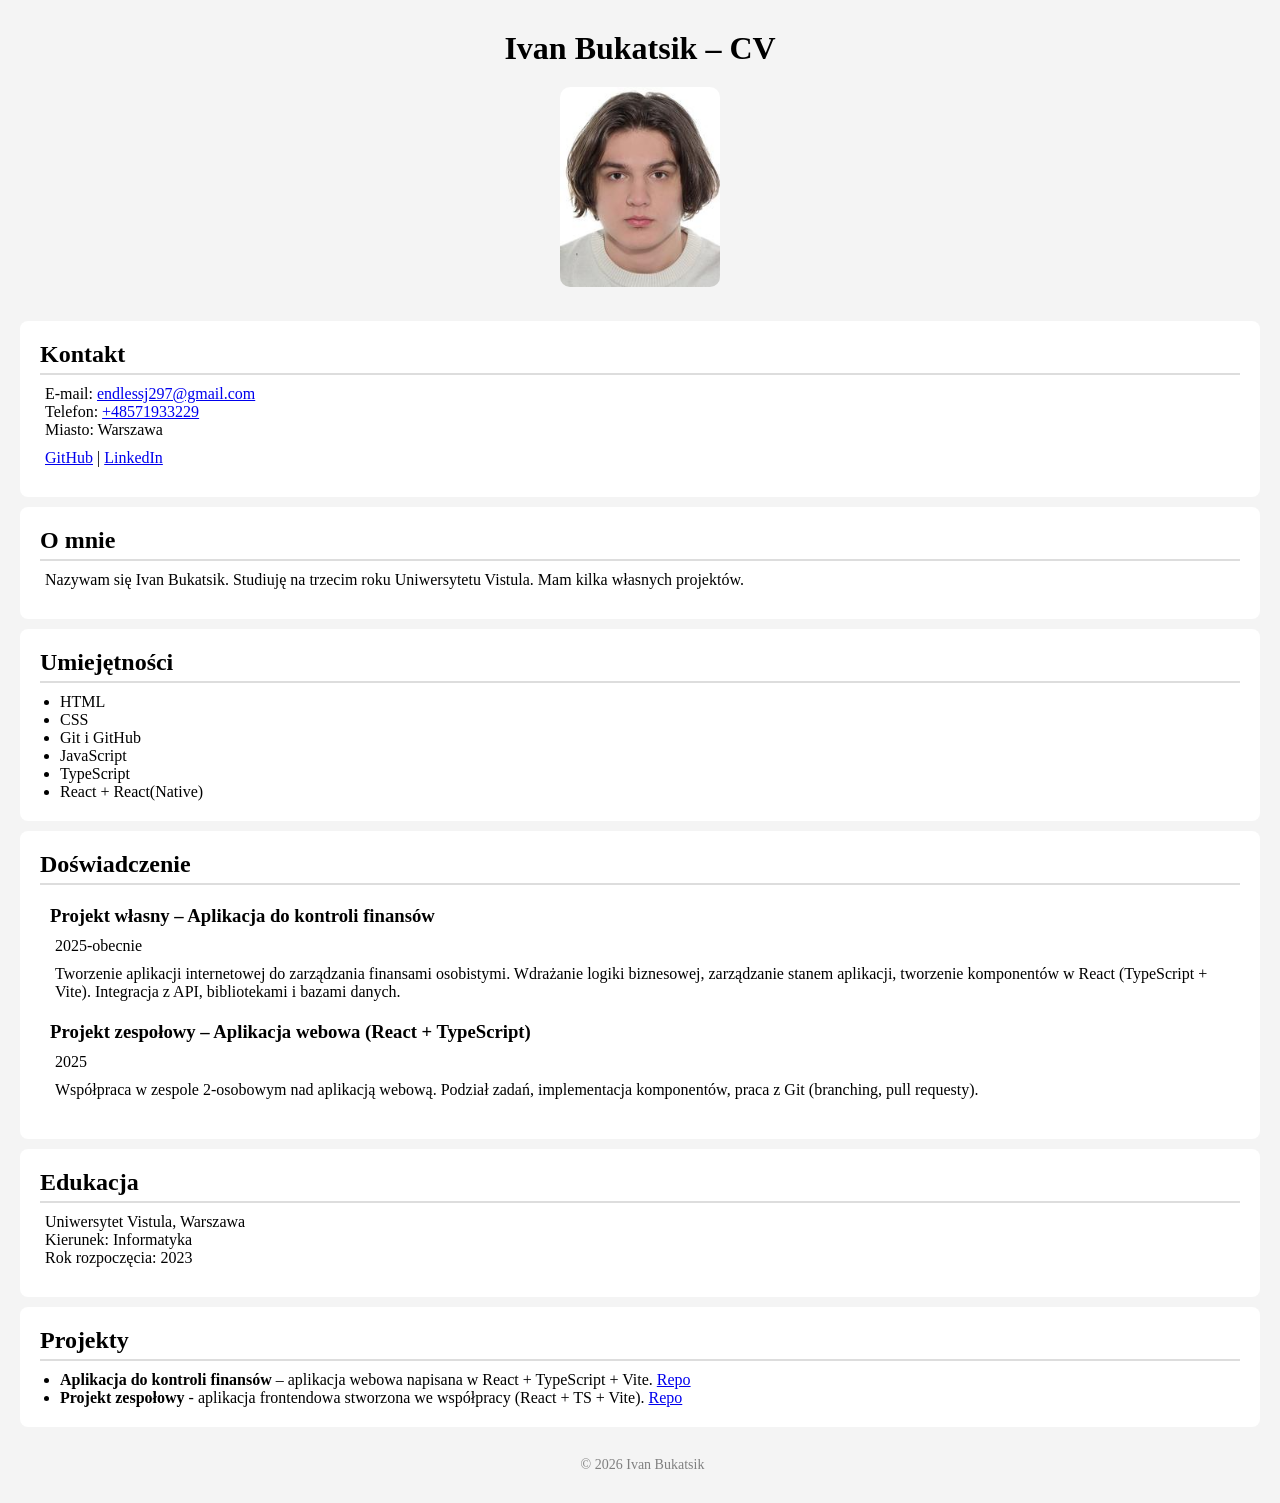
<file: zad1_cv/index.html>
<!doctype html>
<html lang="pl">
  <head>
    <meta charset="UTF-8" />
    <meta name="viewport" content="width=device-width, initial-scale=1" />
    <title>CV</title>
    <link rel="stylesheet" href="styles.css" />
  </head>
  <body>
    <header>
      <h1>Ivan Bukatsik – CV</h1>

      <img src="../img/image.png" alt="Zdjecie" width="160" />
    </header>

    <main>
      <section>
        <h2>Kontakt</h2>
        <p>
          E-mail:
          <a href="mailto:endlessj297@gmail.com">endlessj297@gmail.com</a><br />
          Telefon: <a href="tel:+48571933229">+48571933229</a><br />
          Miasto: Warszawa
        </p>
        <p>
          <a
            href="https://github.com/endlesssjourney2"
            target="_blank"
            rel="noopener noreferrer"
            >GitHub</a
          >
          |
          <a
            href="https://www.linkedin.com/in/ivan-bukatsik-8764aa3b2/"
            target="_blank"
            rel="noopener noreferrer"
            >LinkedIn</a
          >
        </p>
      </section>

      <section>
        <h2>O mnie</h2>
        <p>
          Nazywam się Ivan Bukatsik. Studiuję na trzecim roku Uniwersytetu
          Vistula. Mam kilka własnych projektów.
        </p>
      </section>

      <section>
        <h2>Umiejętności</h2>
        <ul>
          <li>HTML</li>
          <li>CSS</li>
          <li>Git i GitHub</li>
          <li>JavaScript</li>
          <li>TypeScript</li>
          <li>React + React(Native)</li>
        </ul>
      </section>

      <section>
        <h2>Doświadczenie</h2>

        <article>
          <h3>Projekt własny – Aplikacja do kontroli finansów</h3>
          <p>2025-obecnie</p>
          <p>
            Tworzenie aplikacji internetowej do zarządzania finansami
            osobistymi. Wdrażanie logiki biznesowej, zarządzanie stanem
            aplikacji, tworzenie komponentów w React (TypeScript + Vite).
            Integracja z API, bibliotekami i bazami danych.
          </p>
        </article>

        <article>
          <h3>Projekt zespołowy – Aplikacja webowa (React + TypeScript)</h3>
          <p>2025</p>
          <p>
            Współpraca w zespole 2-osobowym nad aplikacją webową. Podział zadań,
            implementacja komponentów, praca z Git (branching, pull requesty).
          </p>
        </article>
      </section>

      <section>
        <h2>Edukacja</h2>
        <p>
          Uniwersytet Vistula, Warszawa<br />
          Kierunek: Informatyka<br />
          Rok rozpoczęcia: 2023<br />
        </p>
      </section>

      <section>
        <h2>Projekty</h2>
        <ul>
          <li>
            <strong>Aplikacja do kontroli finansów</strong> – aplikacja webowa
            napisana w React + TypeScript + Vite.
            <a
              href="https://github.com/endlesssjourney2/finance-tracker"
              target="_blank"
              rel="noopener noreferrer"
              >Repo</a
            >
          </li>
          <li>
            <strong>Projekt zespołowy</strong> - aplikacja frontendowa stworzona
            we współpracy (React + TS + Vite).
            <a
              href="https://github.com/endlesssjourney2/shop-project"
              target="_blank"
              rel="noopener noreferrer"
              >Repo</a
            >
          </li>
        </ul>
      </section>
    </main>

    <footer>
      <p>&copy; 2026 Ivan Bukatsik</p>
    </footer>
  </body>
</html>
</file>
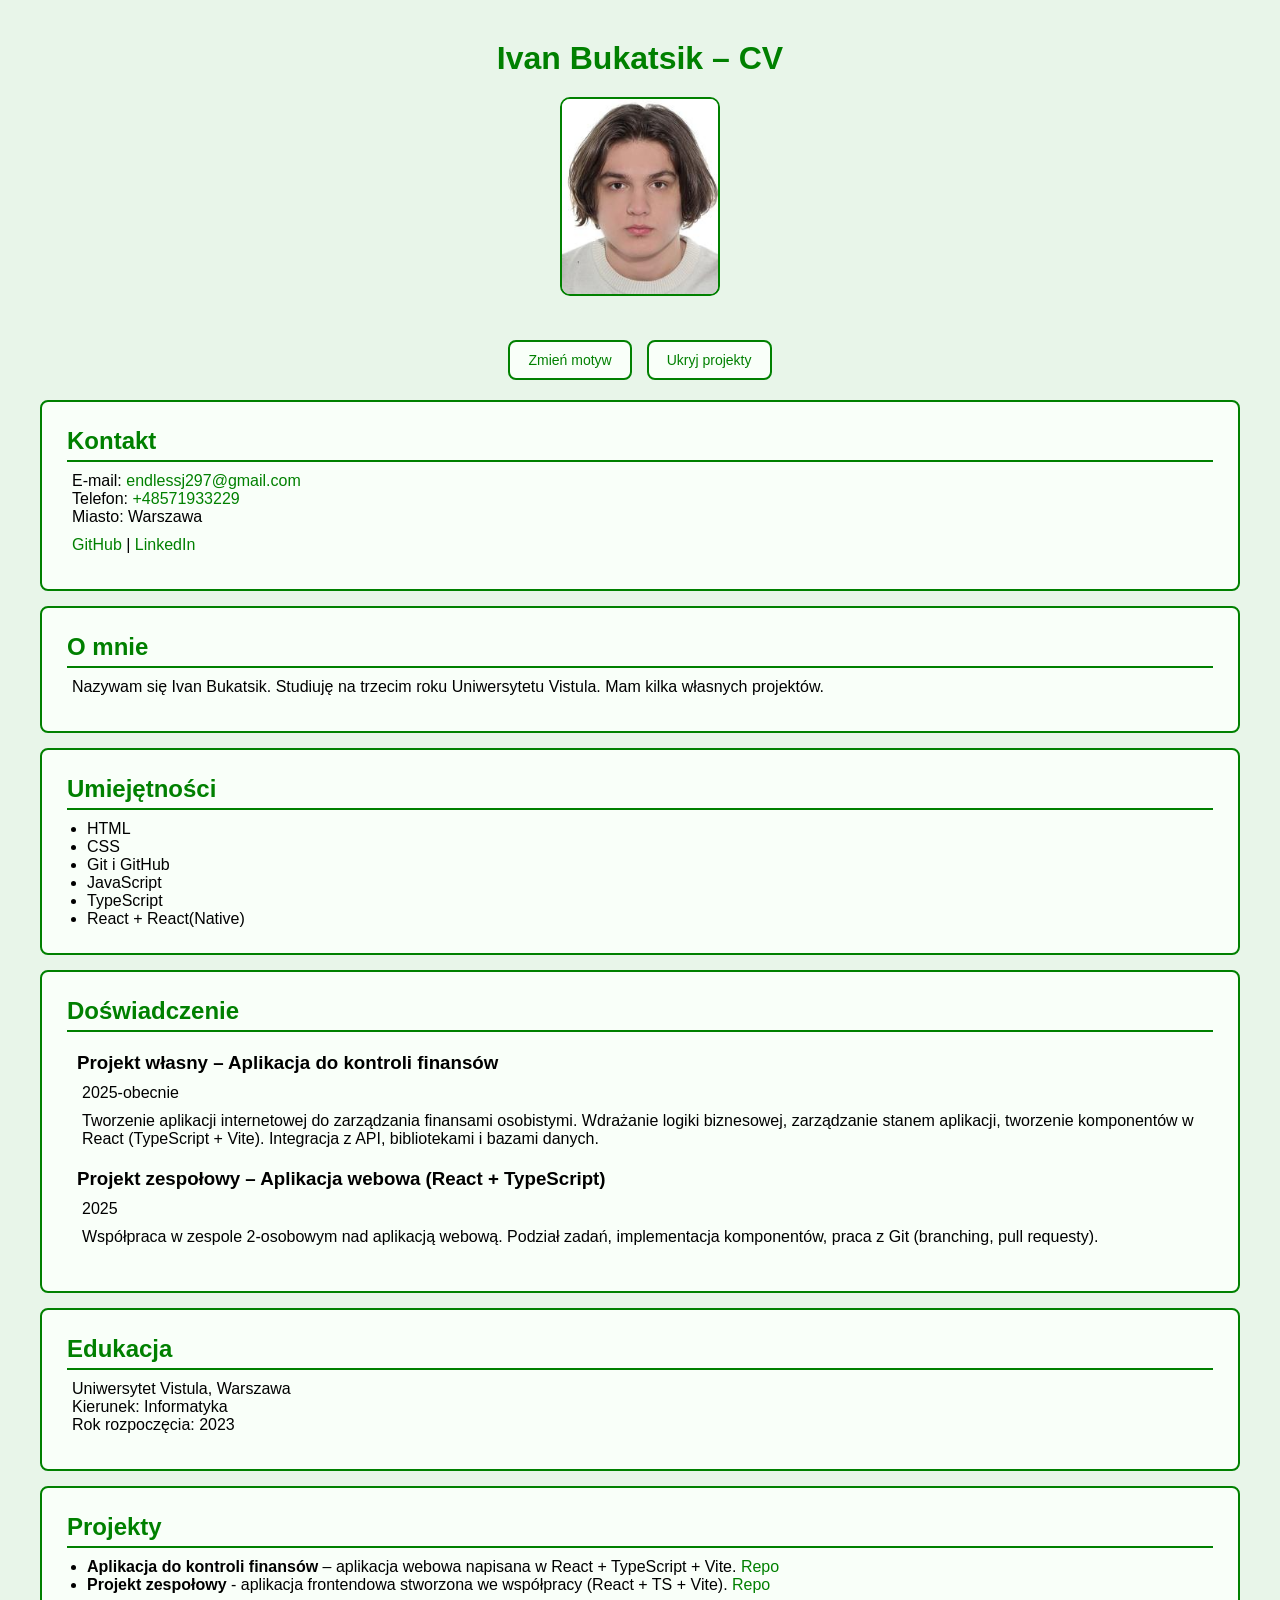
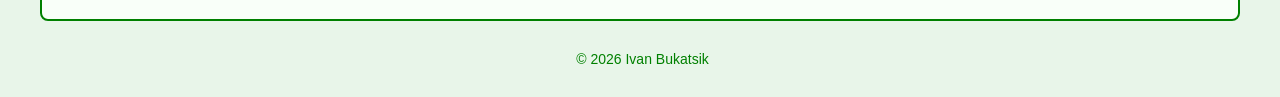
<file: zad4_interakcja/index.html>
<!doctype html>
<html lang="pl">
  <head>
    <meta charset="UTF-8" />
    <meta name="viewport" content="width=device-width, initial-scale=1" />
    <title>CV</title>
    <link id="themeStylesheet" rel="stylesheet" href="green.css" />
    <script src="./script.js" defer></script>
  </head>
  <body>
    <header>
      <h1>Ivan Bukatsik – CV</h1>

      <img src="../img/image.png" alt="Zdjecie" width="160" />
    </header>

    <div class="controls">
      <button id="themeButton">Zmień motyw</button>
      <button id="toggleProjectsButton">Ukryj projekty</button>
    </div>

    <main>
      <section>
        <h2>Kontakt</h2>
        <p>
          E-mail:
          <a href="mailto:endlessj297@gmail.com">endlessj297@gmail.com</a><br />
          Telefon: <a href="tel:+48571933229">+48571933229</a><br />
          Miasto: Warszawa
        </p>
        <p>
          <a
            href="https://github.com/endlesssjourney2"
            target="_blank"
            rel="noopener noreferrer"
            >GitHub</a
          >
          |
          <a
            href="https://www.linkedin.com/in/ivan-bukatsik-8764aa3b2/"
            target="_blank"
            rel="noopener noreferrer"
            >LinkedIn</a
          >
        </p>
      </section>

      <section>
        <h2>O mnie</h2>
        <p>
          Nazywam się Ivan Bukatsik. Studiuję na trzecim roku Uniwersytetu
          Vistula. Mam kilka własnych projektów.
        </p>
      </section>

      <section>
        <h2>Umiejętności</h2>
        <ul>
          <li>HTML</li>
          <li>CSS</li>
          <li>Git i GitHub</li>
          <li>JavaScript</li>
          <li>TypeScript</li>
          <li>React + React(Native)</li>
        </ul>
      </section>

      <section>
        <h2>Doświadczenie</h2>

        <article>
          <h3>Projekt własny – Aplikacja do kontroli finansów</h3>
          <p>2025-obecnie</p>
          <p>
            Tworzenie aplikacji internetowej do zarządzania finansami
            osobistymi. Wdrażanie logiki biznesowej, zarządzanie stanem
            aplikacji, tworzenie komponentów w React (TypeScript + Vite).
            Integracja z API, bibliotekami i bazami danych.
          </p>
        </article>

        <article>
          <h3>Projekt zespołowy – Aplikacja webowa (React + TypeScript)</h3>
          <p>2025</p>
          <p>
            Współpraca w zespole 2-osobowym nad aplikacją webową. Podział zadań,
            implementacja komponentów, praca z Git (branching, pull requesty).
          </p>
        </article>
      </section>

      <section>
        <h2>Edukacja</h2>
        <p>
          Uniwersytet Vistula, Warszawa<br />
          Kierunek: Informatyka<br />
          Rok rozpoczęcia: 2023<br />
        </p>
      </section>

      <section id="projects">
        <h2>Projekty</h2>
        <ul>
          <li>
            <strong>Aplikacja do kontroli finansów</strong> – aplikacja webowa
            napisana w React + TypeScript + Vite.
            <a
              href="https://github.com/endlesssjourney2/finance-tracker"
              target="_blank"
              rel="noopener noreferrer"
              >Repo</a
            >
          </li>
          <li>
            <strong>Projekt zespołowy</strong> - aplikacja frontendowa stworzona
            we współpracy (React + TS + Vite).
            <a
              href="https://github.com/endlesssjourney2/shop-project"
              target="_blank"
              rel="noopener noreferrer"
              >Repo</a
            >
          </li>
        </ul>
      </section>
    </main>

    <footer>
      <p>&copy; 2026 Ivan Bukatsik</p>
    </footer>
  </body>
</html>
</file>
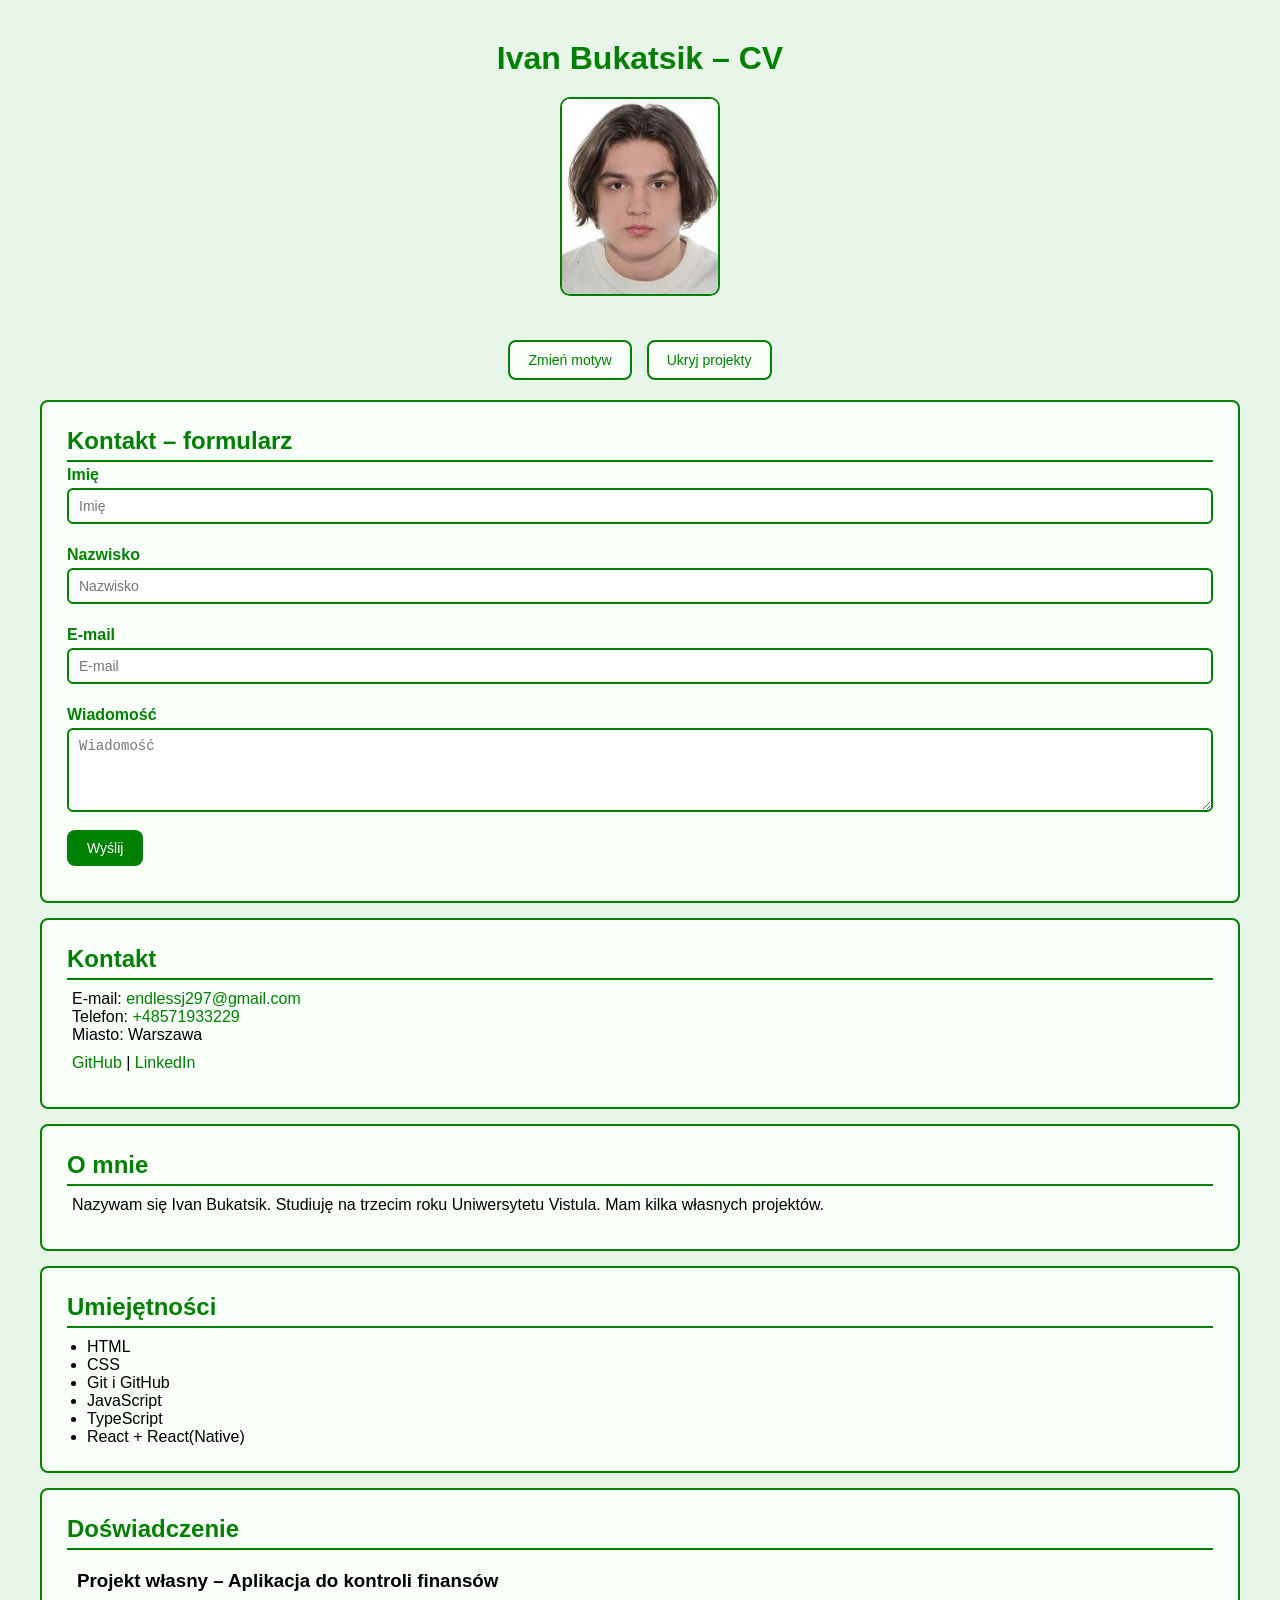
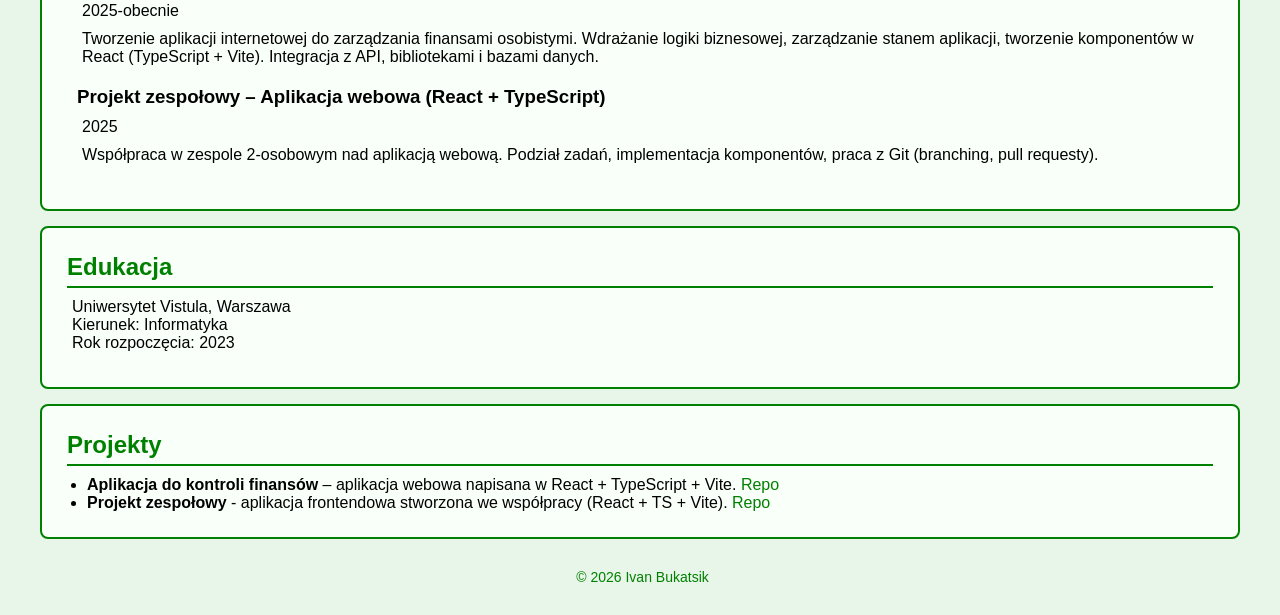
<file: zad5_formularz_walidacja/index.html>
<!doctype html>
<html lang="pl">
  <head>
    <meta charset="UTF-8" />
    <meta name="viewport" content="width=device-width, initial-scale=1" />
    <title>CV</title>
    <link id="themeStylesheet" rel="stylesheet" href="green.css" />
    <script src="./script.js" defer></script>
  </head>
  <body>
    <header>
      <h1>Ivan Bukatsik – CV</h1>

      <img src="../img/image.png" alt="Zdjecie" width="160" />
    </header>

    <div class="controls">
      <button id="themeButton">Zmień motyw</button>
      <button id="toggleProjectsButton">Ukryj projekty</button>
    </div>

    <main>
      <section>
        <h2>Kontakt – formularz</h2>
        <form id="contactForm" novalidate>
          <div class="form-group">
            <label for="firstName">Imię</label>
            <input type="text" id="firstName" placeholder="Imię" />
            <span class="error" id="firstNameError"></span>
          </div>
          <div class="form-group">
            <label for="lastName">Nazwisko</label>
            <input type="text" id="lastName" placeholder="Nazwisko" />
            <span class="error" id="lastNameError"></span>
          </div>
          <div class="form-group">
            <label for="email">E-mail</label>
            <input type="email" id="email" placeholder="E-mail" />
            <span class="error" id="emailError"></span>
          </div>
          <div class="form-group">
            <label for="message">Wiadomość</label>
            <textarea id="message" placeholder="Wiadomość" rows="4"></textarea>
            <span class="error" id="messageError"></span>
          </div>
          <button type="submit">Wyślij</button>
          <p class="success" id="successMessage"></p>
        </form>
      </section>
      <section>
        <h2>Kontakt</h2>
        <p>
          E-mail:
          <a href="mailto:endlessj297@gmail.com">endlessj297@gmail.com</a><br />
          Telefon: <a href="tel:+48571933229">+48571933229</a><br />
          Miasto: Warszawa
        </p>
        <p>
          <a
            href="https://github.com/endlesssjourney2"
            target="_blank"
            rel="noopener noreferrer"
            >GitHub</a
          >
          |
          <a
            href="https://www.linkedin.com/in/ivan-bukatsik-8764aa3b2/"
            target="_blank"
            rel="noopener noreferrer"
            >LinkedIn</a
          >
        </p>
      </section>

      <section>
        <h2>O mnie</h2>
        <p>
          Nazywam się Ivan Bukatsik. Studiuję na trzecim roku Uniwersytetu
          Vistula. Mam kilka własnych projektów.
        </p>
      </section>

      <section>
        <h2>Umiejętności</h2>
        <ul>
          <li>HTML</li>
          <li>CSS</li>
          <li>Git i GitHub</li>
          <li>JavaScript</li>
          <li>TypeScript</li>
          <li>React + React(Native)</li>
        </ul>
      </section>

      <section>
        <h2>Doświadczenie</h2>

        <article>
          <h3>Projekt własny – Aplikacja do kontroli finansów</h3>
          <p>2025-obecnie</p>
          <p>
            Tworzenie aplikacji internetowej do zarządzania finansami
            osobistymi. Wdrażanie logiki biznesowej, zarządzanie stanem
            aplikacji, tworzenie komponentów w React (TypeScript + Vite).
            Integracja z API, bibliotekami i bazami danych.
          </p>
        </article>

        <article>
          <h3>Projekt zespołowy – Aplikacja webowa (React + TypeScript)</h3>
          <p>2025</p>
          <p>
            Współpraca w zespole 2-osobowym nad aplikacją webową. Podział zadań,
            implementacja komponentów, praca z Git (branching, pull requesty).
          </p>
        </article>
      </section>

      <section>
        <h2>Edukacja</h2>
        <p>
          Uniwersytet Vistula, Warszawa<br />
          Kierunek: Informatyka<br />
          Rok rozpoczęcia: 2023<br />
        </p>
      </section>

      <section id="projects">
        <h2>Projekty</h2>
        <ul>
          <li>
            <strong>Aplikacja do kontroli finansów</strong> – aplikacja webowa
            napisana w React + TypeScript + Vite.
            <a
              href="https://github.com/endlesssjourney2/finance-tracker"
              target="_blank"
              rel="noopener noreferrer"
              >Repo</a
            >
          </li>
          <li>
            <strong>Projekt zespołowy</strong> - aplikacja frontendowa stworzona
            we współpracy (React + TS + Vite).
            <a
              href="https://github.com/endlesssjourney2/shop-project"
              target="_blank"
              rel="noopener noreferrer"
              >Repo</a
            >
          </li>
        </ul>
      </section>
    </main>

    <footer>
      <p>&copy; 2026 Ivan Bukatsik</p>
    </footer>
  </body>
</html>
</file>
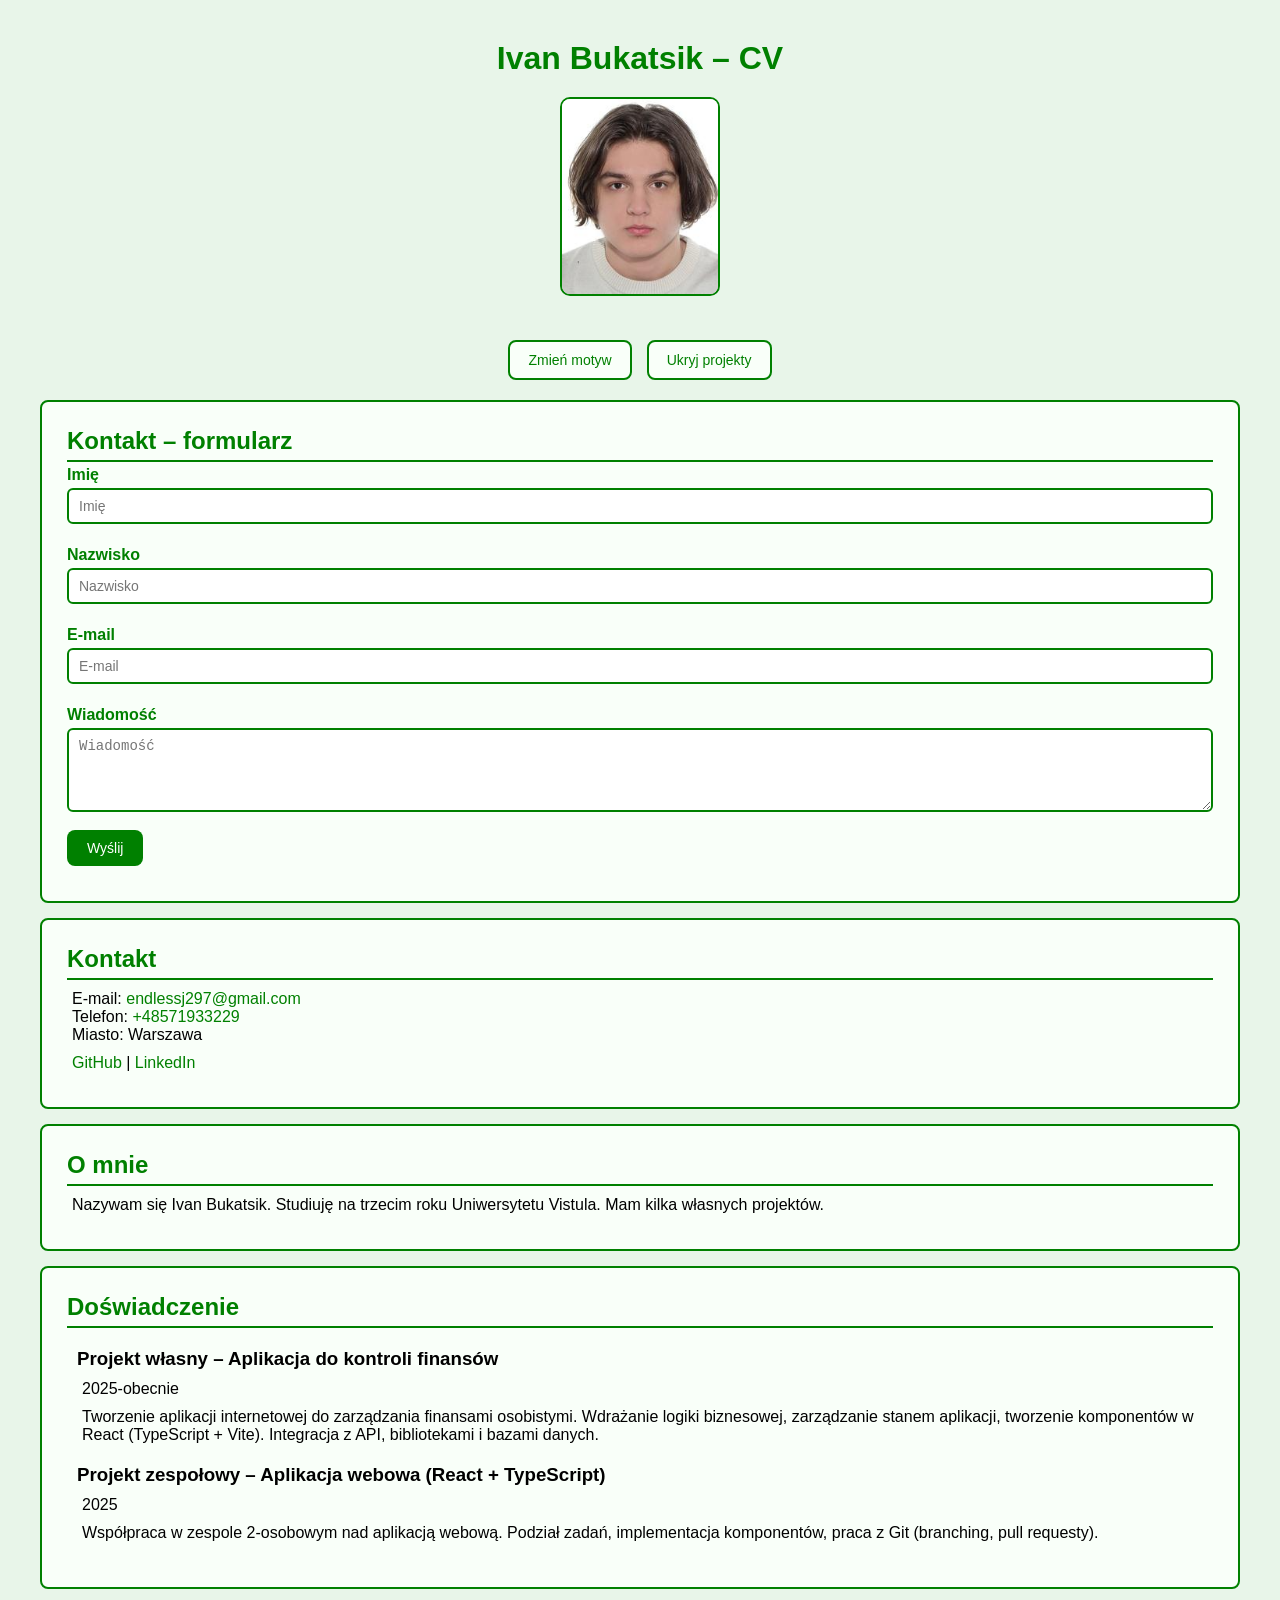
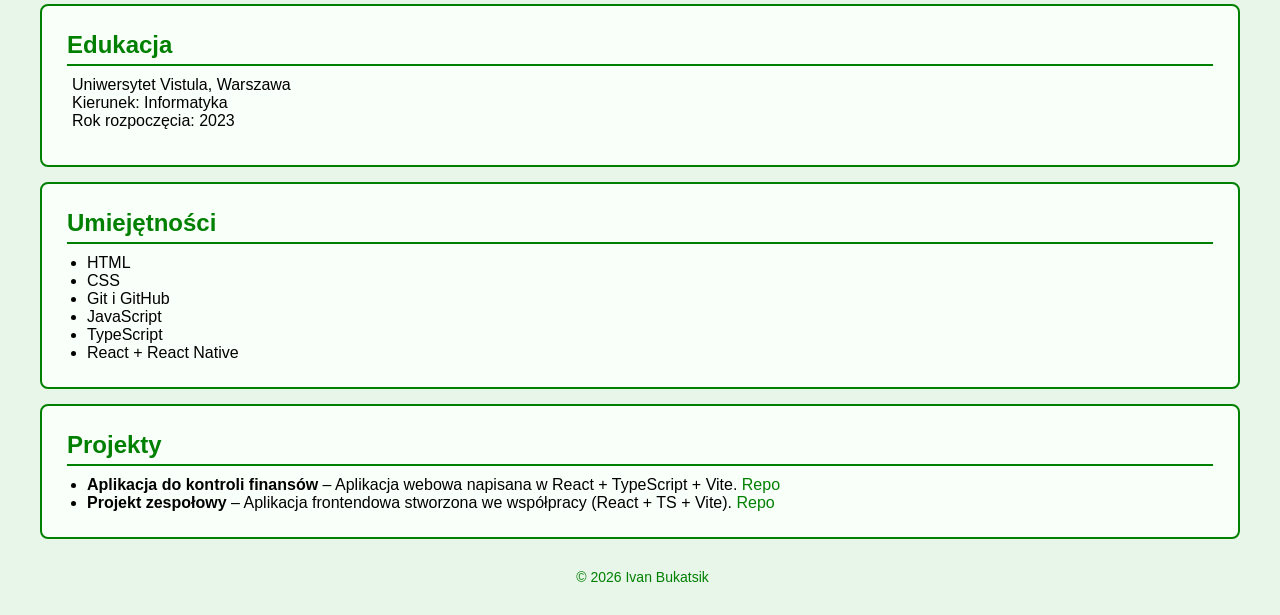
<file: zad6_dane_json/index.html>
<!doctype html>
<html lang="pl">
  <head>
    <meta charset="UTF-8" />
    <meta name="viewport" content="width=device-width, initial-scale=1" />
    <title>CV</title>
    <link id="themeStylesheet" rel="stylesheet" href="green.css" />
    <script src="./script.js" defer></script>
  </head>
  <body>
    <header>
      <h1>Ivan Bukatsik – CV</h1>

      <img src="../img/image.png" alt="Zdjecie" width="160" />
    </header>

    <div class="controls">
      <button id="themeButton">Zmień motyw</button>
      <button id="toggleProjectsButton">Ukryj projekty</button>
    </div>

    <main>
      <section>
        <h2>Kontakt – formularz</h2>
        <form id="contactForm" novalidate>
          <div class="form-group">
            <label for="firstName">Imię</label>
            <input type="text" id="firstName" placeholder="Imię" />
            <span class="error" id="firstNameError"></span>
          </div>
          <div class="form-group">
            <label for="lastName">Nazwisko</label>
            <input type="text" id="lastName" placeholder="Nazwisko" />
            <span class="error" id="lastNameError"></span>
          </div>
          <div class="form-group">
            <label for="email">E-mail</label>
            <input type="email" id="email" placeholder="E-mail" />
            <span class="error" id="emailError"></span>
          </div>
          <div class="form-group">
            <label for="message">Wiadomość</label>
            <textarea id="message" placeholder="Wiadomość" rows="4"></textarea>
            <span class="error" id="messageError"></span>
          </div>
          <button type="submit">Wyślij</button>
          <p class="success" id="successMessage"></p>
        </form>
      </section>
      <section>
        <h2>Kontakt</h2>
        <p>
          E-mail:
          <a href="mailto:endlessj297@gmail.com">endlessj297@gmail.com</a><br />
          Telefon: <a href="tel:+48571933229">+48571933229</a><br />
          Miasto: Warszawa
        </p>
        <p>
          <a
            href="https://github.com/endlesssjourney2"
            target="_blank"
            rel="noopener noreferrer"
            >GitHub</a
          >
          |
          <a
            href="https://www.linkedin.com/in/ivan-bukatsik-8764aa3b2/"
            target="_blank"
            rel="noopener noreferrer"
            >LinkedIn</a
          >
        </p>
      </section>

      <section>
        <h2>O mnie</h2>
        <p>
          Nazywam się Ivan Bukatsik. Studiuję na trzecim roku Uniwersytetu
          Vistula. Mam kilka własnych projektów.
        </p>
      </section>

      <section>
        <h2>Doświadczenie</h2>

        <article>
          <h3>Projekt własny – Aplikacja do kontroli finansów</h3>
          <p>2025-obecnie</p>
          <p>
            Tworzenie aplikacji internetowej do zarządzania finansami
            osobistymi. Wdrażanie logiki biznesowej, zarządzanie stanem
            aplikacji, tworzenie komponentów w React (TypeScript + Vite).
            Integracja z API, bibliotekami i bazami danych.
          </p>
        </article>

        <article>
          <h3>Projekt zespołowy – Aplikacja webowa (React + TypeScript)</h3>
          <p>2025</p>
          <p>
            Współpraca w zespole 2-osobowym nad aplikacją webową. Podział zadań,
            implementacja komponentów, praca z Git (branching, pull requesty).
          </p>
        </article>
      </section>

      <section>
        <h2>Edukacja</h2>
        <p>
          Uniwersytet Vistula, Warszawa<br />
          Kierunek: Informatyka<br />
          Rok rozpoczęcia: 2023<br />
        </p>
      </section>

      <section>
        <h2>Umiejętności</h2>
        <ul id="skillsList"></ul>
      </section>

      <section id="projects">
        <h2>Projekty</h2>
        <ul id="projectsList"></ul>
      </section>
    </main>

    <footer>
      <p>&copy; 2026 Ivan Bukatsik</p>
    </footer>
  </body>
</html>
</file>
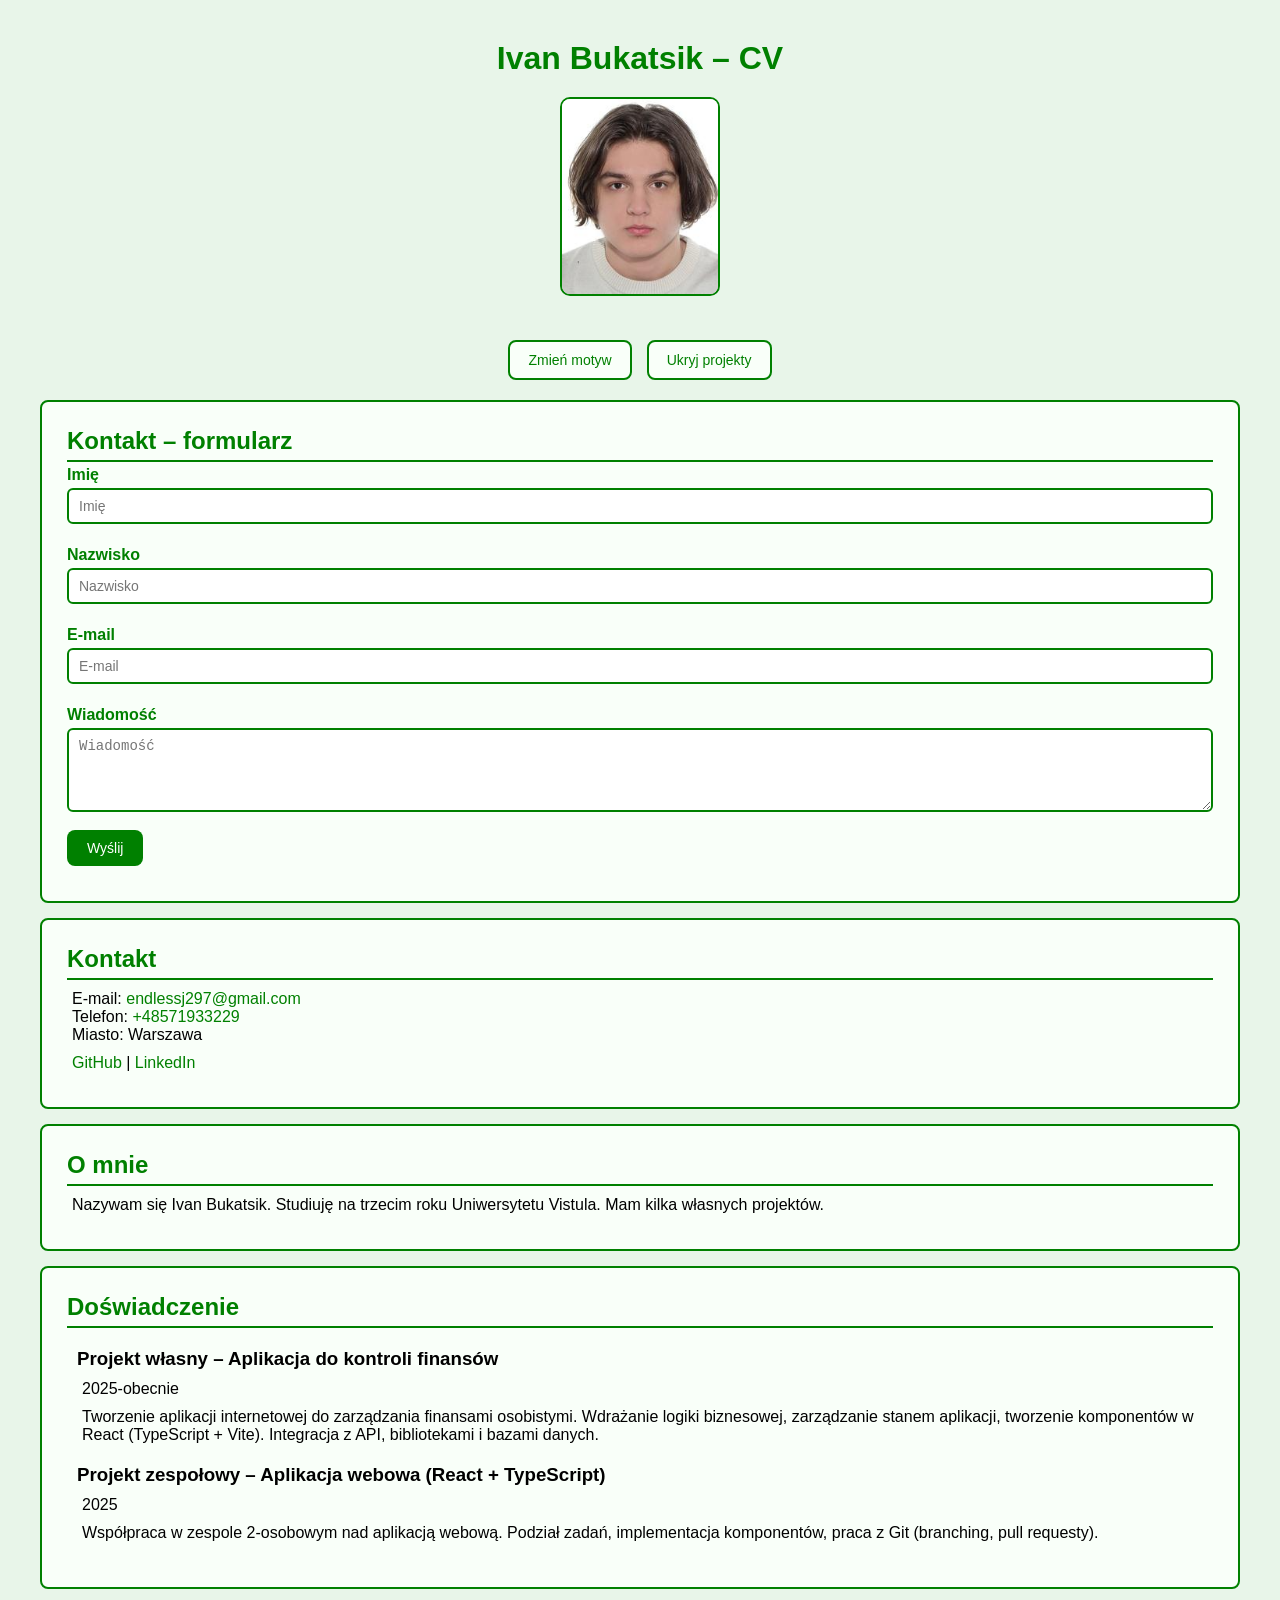
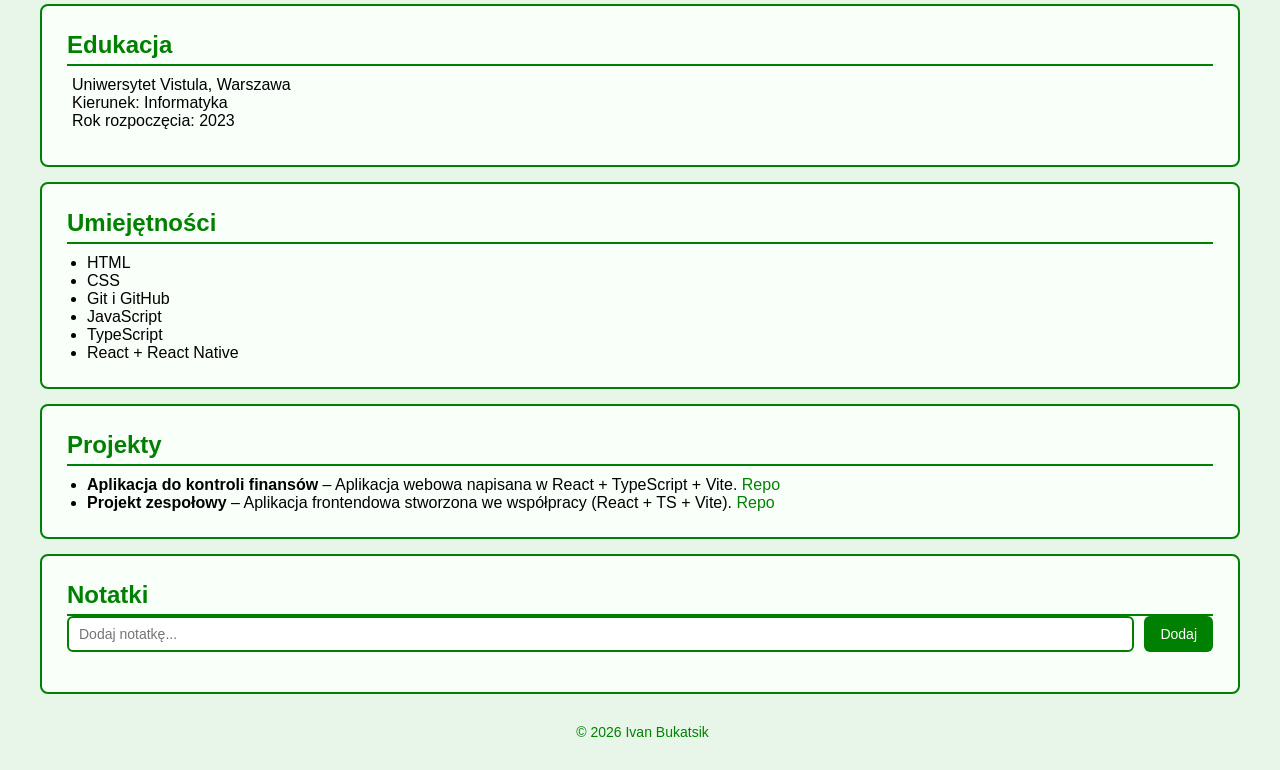
<file: zad7_localstorage/index.html>
<!doctype html>
<html lang="pl">
  <head>
    <meta charset="UTF-8" />
    <meta name="viewport" content="width=device-width, initial-scale=1" />
    <title>CV</title>
    <link id="themeStylesheet" rel="stylesheet" href="green.css" />
    <script src="./script.js" defer></script>
  </head>
  <body>
    <header>
      <h1>Ivan Bukatsik – CV</h1>

      <img src="../img/image.png" alt="Zdjecie" width="160" />
    </header>

    <div class="controls">
      <button id="themeButton">Zmień motyw</button>
      <button id="toggleProjectsButton">Ukryj projekty</button>
    </div>

    <main>
      <section>
        <h2>Kontakt – formularz</h2>
        <form id="contactForm" novalidate>
          <div class="form-group">
            <label for="firstName">Imię</label>
            <input type="text" id="firstName" placeholder="Imię" />
            <span class="error" id="firstNameError"></span>
          </div>
          <div class="form-group">
            <label for="lastName">Nazwisko</label>
            <input type="text" id="lastName" placeholder="Nazwisko" />
            <span class="error" id="lastNameError"></span>
          </div>
          <div class="form-group">
            <label for="email">E-mail</label>
            <input type="email" id="email" placeholder="E-mail" />
            <span class="error" id="emailError"></span>
          </div>
          <div class="form-group">
            <label for="message">Wiadomość</label>
            <textarea id="message" placeholder="Wiadomość" rows="4"></textarea>
            <span class="error" id="messageError"></span>
          </div>
          <button type="submit">Wyślij</button>
          <p class="success" id="successMessage"></p>
        </form>
      </section>
      <section>
        <h2>Kontakt</h2>
        <p>
          E-mail:
          <a href="mailto:endlessj297@gmail.com">endlessj297@gmail.com</a><br />
          Telefon: <a href="tel:+48571933229">+48571933229</a><br />
          Miasto: Warszawa
        </p>
        <p>
          <a
            href="https://github.com/endlesssjourney2"
            target="_blank"
            rel="noopener noreferrer"
            >GitHub</a
          >
          |
          <a
            href="https://www.linkedin.com/in/ivan-bukatsik-8764aa3b2/"
            target="_blank"
            rel="noopener noreferrer"
            >LinkedIn</a
          >
        </p>
      </section>

      <section>
        <h2>O mnie</h2>
        <p>
          Nazywam się Ivan Bukatsik. Studiuję na trzecim roku Uniwersytetu
          Vistula. Mam kilka własnych projektów.
        </p>
      </section>

      <section>
        <h2>Doświadczenie</h2>

        <article>
          <h3>Projekt własny – Aplikacja do kontroli finansów</h3>
          <p>2025-obecnie</p>
          <p>
            Tworzenie aplikacji internetowej do zarządzania finansami
            osobistymi. Wdrażanie logiki biznesowej, zarządzanie stanem
            aplikacji, tworzenie komponentów w React (TypeScript + Vite).
            Integracja z API, bibliotekami i bazami danych.
          </p>
        </article>

        <article>
          <h3>Projekt zespołowy – Aplikacja webowa (React + TypeScript)</h3>
          <p>2025</p>
          <p>
            Współpraca w zespole 2-osobowym nad aplikacją webową. Podział zadań,
            implementacja komponentów, praca z Git (branching, pull requesty).
          </p>
        </article>
      </section>

      <section>
        <h2>Edukacja</h2>
        <p>
          Uniwersytet Vistula, Warszawa<br />
          Kierunek: Informatyka<br />
          Rok rozpoczęcia: 2023<br />
        </p>
      </section>

      <section>
        <h2>Umiejętności</h2>
        <ul id="skillsList"></ul>
      </section>

      <section id="projects">
        <h2>Projekty</h2>
        <ul id="projectsList"></ul>
      </section>

      <section>
        <h2>Notatki</h2>
        <div class="notes-input">
          <input type="text" id="noteInput" placeholder="Dodaj notatkę..." />
          <button id="addNoteButton">Dodaj</button>
        </div>
        <ul id="notesList"></ul>
      </section>
    </main>

    <footer>
      <p>&copy; 2026 Ivan Bukatsik</p>
    </footer>
  </body>
</html>
</file>
<file: zad1_cv/styles.css>
* {
  box-sizing: border-box;
  padding: 0;
  margin: 0;
}

body {
  background-color: #f4f4f4;
}

header {
  text-align: center;
  margin: 30px 0 30px 0;
}

img {
  border-radius: 10px;
  margin-top: 10px;
}

section {
  background: white;
  padding: 20px;
  margin: 10px 20px 10px 20px;
  border-radius: 8px;
}

h1 {
  margin-bottom: 10px;
}

h2 {
  border-bottom: 2px solid #ddd;
  padding-bottom: 5px;
}

p {
  margin: 10px 0 10px 5px;
}

ul {
  margin: 10px 0 0 20px;
}

article {
  margin: 20px 0 20px 10px;
}

footer {
  text-align: center;
  margin: 30px 0 30px 0;
  font-size: 14px;
  color: gray;
}
</file>
<file: zad4_interakcja/green.css>
* {
  box-sizing: border-box;
  padding: 0;
  margin: 0;
}

body {
  font-family: Arial, sans-serif;
  background-color: #e8f5e9;
}

header {
  text-align: center;
  margin: 40px 0;
}

img {
  border-radius: 10px;
  margin-top: 10px;
  border: 2px solid green;
}

.controls {
  display: flex;
  justify-content: center;
  gap: 15px;
  margin: 20px 0;
}

.controls button {
  padding: 10px 18px;
  border: 2px solid green;
  background-color: #f9fff9;
  color: green;
  border-radius: 8px;
  cursor: pointer;
  font-size: 14px;
  transition: all 0.2s ease;
}

.controls button:hover {
  background-color: green;
  color: white;
}

section {
  background: #f9fff9;
  padding: 25px;
  margin: 15px 40px;
  border-radius: 8px;
  border: 2px solid green;
}

h1 {
  margin-bottom: 10px;
  color: green;
}

h2 {
  border-bottom: 2px solid green;
  padding-bottom: 5px;
  color: green;
}

p {
  margin: 10px 0 10px 5px;
}

ul {
  margin: 10px 0 0 20px;
}

article {
  margin: 20px 0 20px 10px;
}

a {
  color: green;
  text-decoration: none;
}

footer {
  text-align: center;
  margin: 30px 0;
  font-size: 14px;
  color: green;
}
</file>
<file: zad5_formularz_walidacja/green.css>
* {
  box-sizing: border-box;
  padding: 0;
  margin: 0;
}

body {
  font-family: Arial, sans-serif;
  background-color: #e8f5e9;
}

header {
  text-align: center;
  margin: 40px 0;
}

img {
  border-radius: 10px;
  margin-top: 10px;
  border: 2px solid green;
}

.form-group {
  display: flex;
  flex-direction: column;
  margin-bottom: 15px;
}

.form-group label {
  margin: 4px 0 4px 0;
  font-weight: bold;
  color: green;
}

.form-group input,
.form-group textarea {
  padding: 8px 10px;
  border: 2px solid green;
  border-radius: 6px;
  font-size: 14px;
  outline: none;
}

.form-group input:focus,
.form-group textarea:focus {
  border-color: darkgreen;
}

.error {
  color: crimson;
  font-size: 13px;
  margin-top: 3px;
}

.success {
  color: green;
  font-weight: bold;
  margin-top: 10px;
}

#contactForm button[type="submit"] {
  padding: 10px 20px;
  background-color: green;
  color: white;
  border: none;
  border-radius: 8px;
  cursor: pointer;
  font-size: 14px;
}

#contactForm button[type="submit"]:hover {
  background-color: darkgreen;
}

.controls {
  display: flex;
  justify-content: center;
  gap: 15px;
  margin: 20px 0;
}

.controls button {
  padding: 10px 18px;
  border: 2px solid green;
  background-color: #f9fff9;
  color: green;
  border-radius: 8px;
  cursor: pointer;
  font-size: 14px;
  transition: all 0.2s ease;
}

.controls button:hover {
  background-color: green;
  color: white;
}

section {
  background: #f9fff9;
  padding: 25px;
  margin: 15px 40px;
  border-radius: 8px;
  border: 2px solid green;
}

h1 {
  margin-bottom: 10px;
  color: green;
}

h2 {
  border-bottom: 2px solid green;
  padding-bottom: 5px;
  color: green;
}

p {
  margin: 10px 0 10px 5px;
}

ul {
  margin: 10px 0 0 20px;
}

article {
  margin: 20px 0 20px 10px;
}

a {
  color: green;
  text-decoration: none;
}

footer {
  text-align: center;
  margin: 30px 0;
  font-size: 14px;
  color: green;
}
</file>
<file: zad6_dane_json/green.css>
* {
  box-sizing: border-box;
  padding: 0;
  margin: 0;
}

body {
  font-family: Arial, sans-serif;
  background-color: #e8f5e9;
}

header {
  text-align: center;
  margin: 40px 0;
}

img {
  border-radius: 10px;
  margin-top: 10px;
  border: 2px solid green;
}

.form-group {
  display: flex;
  flex-direction: column;
  margin-bottom: 15px;
}

.form-group label {
  margin: 4px 0 4px 0;
  font-weight: bold;
  color: green;
}

.form-group input,
.form-group textarea {
  padding: 8px 10px;
  border: 2px solid green;
  border-radius: 6px;
  font-size: 14px;
  outline: none;
}

.form-group input:focus,
.form-group textarea:focus {
  border-color: darkgreen;
}

.error {
  color: crimson;
  font-size: 13px;
  margin-top: 3px;
}

.success {
  color: green;
  font-weight: bold;
  margin-top: 10px;
}

#contactForm button[type="submit"] {
  padding: 10px 20px;
  background-color: green;
  color: white;
  border: none;
  border-radius: 8px;
  cursor: pointer;
  font-size: 14px;
}

#contactForm button[type="submit"]:hover {
  background-color: darkgreen;
}

.controls {
  display: flex;
  justify-content: center;
  gap: 15px;
  margin: 20px 0;
}

.controls button {
  padding: 10px 18px;
  border: 2px solid green;
  background-color: #f9fff9;
  color: green;
  border-radius: 8px;
  cursor: pointer;
  font-size: 14px;
  transition: all 0.2s ease;
}

.controls button:hover {
  background-color: green;
  color: white;
}

section {
  background: #f9fff9;
  padding: 25px;
  margin: 15px 40px;
  border-radius: 8px;
  border: 2px solid green;
}

h1 {
  margin-bottom: 10px;
  color: green;
}

h2 {
  border-bottom: 2px solid green;
  padding-bottom: 5px;
  color: green;
}

p {
  margin: 10px 0 10px 5px;
}

ul {
  margin: 10px 0 0 20px;
}

article {
  margin: 20px 0 20px 10px;
}

a {
  color: green;
  text-decoration: none;
}

footer {
  text-align: center;
  margin: 30px 0;
  font-size: 14px;
  color: green;
}
</file>
<file: zad7_localstorage/green.css>
* {
  box-sizing: border-box;
  padding: 0;
  margin: 0;
}

body {
  font-family: Arial, sans-serif;
  background-color: #e8f5e9;
}

header {
  text-align: center;
  margin: 40px 0;
}

img {
  border-radius: 10px;
  margin-top: 10px;
  border: 2px solid green;
}

.form-group {
  display: flex;
  flex-direction: column;
  margin-bottom: 15px;
}

.form-group label {
  margin: 4px 0 4px 0;
  font-weight: bold;
  color: green;
}

.form-group input,
.form-group textarea {
  padding: 8px 10px;
  border: 2px solid green;
  border-radius: 6px;
  font-size: 14px;
  outline: none;
}

.form-group input:focus,
.form-group textarea:focus {
  border-color: darkgreen;
}

.error {
  color: crimson;
  font-size: 13px;
  margin-top: 3px;
}

.success {
  color: green;
  font-weight: bold;
  margin-top: 10px;
}

#contactForm button[type="submit"] {
  padding: 10px 20px;
  background-color: green;
  color: white;
  border: none;
  border-radius: 8px;
  cursor: pointer;
  font-size: 14px;
}

#contactForm button[type="submit"]:hover {
  background-color: darkgreen;
}

.controls {
  display: flex;
  justify-content: center;
  gap: 15px;
  margin: 20px 0;
}

.controls button {
  padding: 10px 18px;
  border: 2px solid green;
  background-color: #f9fff9;
  color: green;
  border-radius: 8px;
  cursor: pointer;
  font-size: 14px;
  transition: all 0.2s ease;
}

.controls button:hover {
  background-color: green;
  color: white;
}

section {
  background: #f9fff9;
  padding: 25px;
  margin: 15px 40px;
  border-radius: 8px;
  border: 2px solid green;
}

h1 {
  margin-bottom: 10px;
  color: green;
}

h2 {
  border-bottom: 2px solid green;
  padding-bottom: 5px;
  color: green;
}

p {
  margin: 10px 0 10px 5px;
}

ul {
  margin: 10px 0 0 20px;
}

article {
  margin: 20px 0 20px 10px;
}

a {
  color: green;
  text-decoration: none;
}

footer {
  text-align: center;
  margin: 30px 0;
  font-size: 14px;
  color: green;
}

.notes-input {
  display: flex;
  gap: 10px;
  margin-bottom: 15px;
}

.notes-input input {
  flex: 1;
  padding: 8px 10px;
  border: 2px solid green;
  border-radius: 6px;
  font-size: 14px;
  outline: none;
}

.notes-input button {
  padding: 8px 16px;
  background-color: green;
  color: white;
  border: none;
  border-radius: 6px;
  cursor: pointer;
  font-size: 14px;
}

.notes-input button:hover {
  background-color: darkgreen;
}

.note-item {
  display: flex;
  justify-content: space-between;
  align-items: center;
  padding: 6px 0;
  border-bottom: 1px solid #ddd;
}

.delete-note {
  background: none;
  border: 1px solid crimson;
  color: crimson;
  border-radius: 4px;
  cursor: pointer;
  padding: 2px 8px;
  font-size: 12px;
}

.delete-note:hover {
  background-color: crimson;
  color: white;
}
</file>
